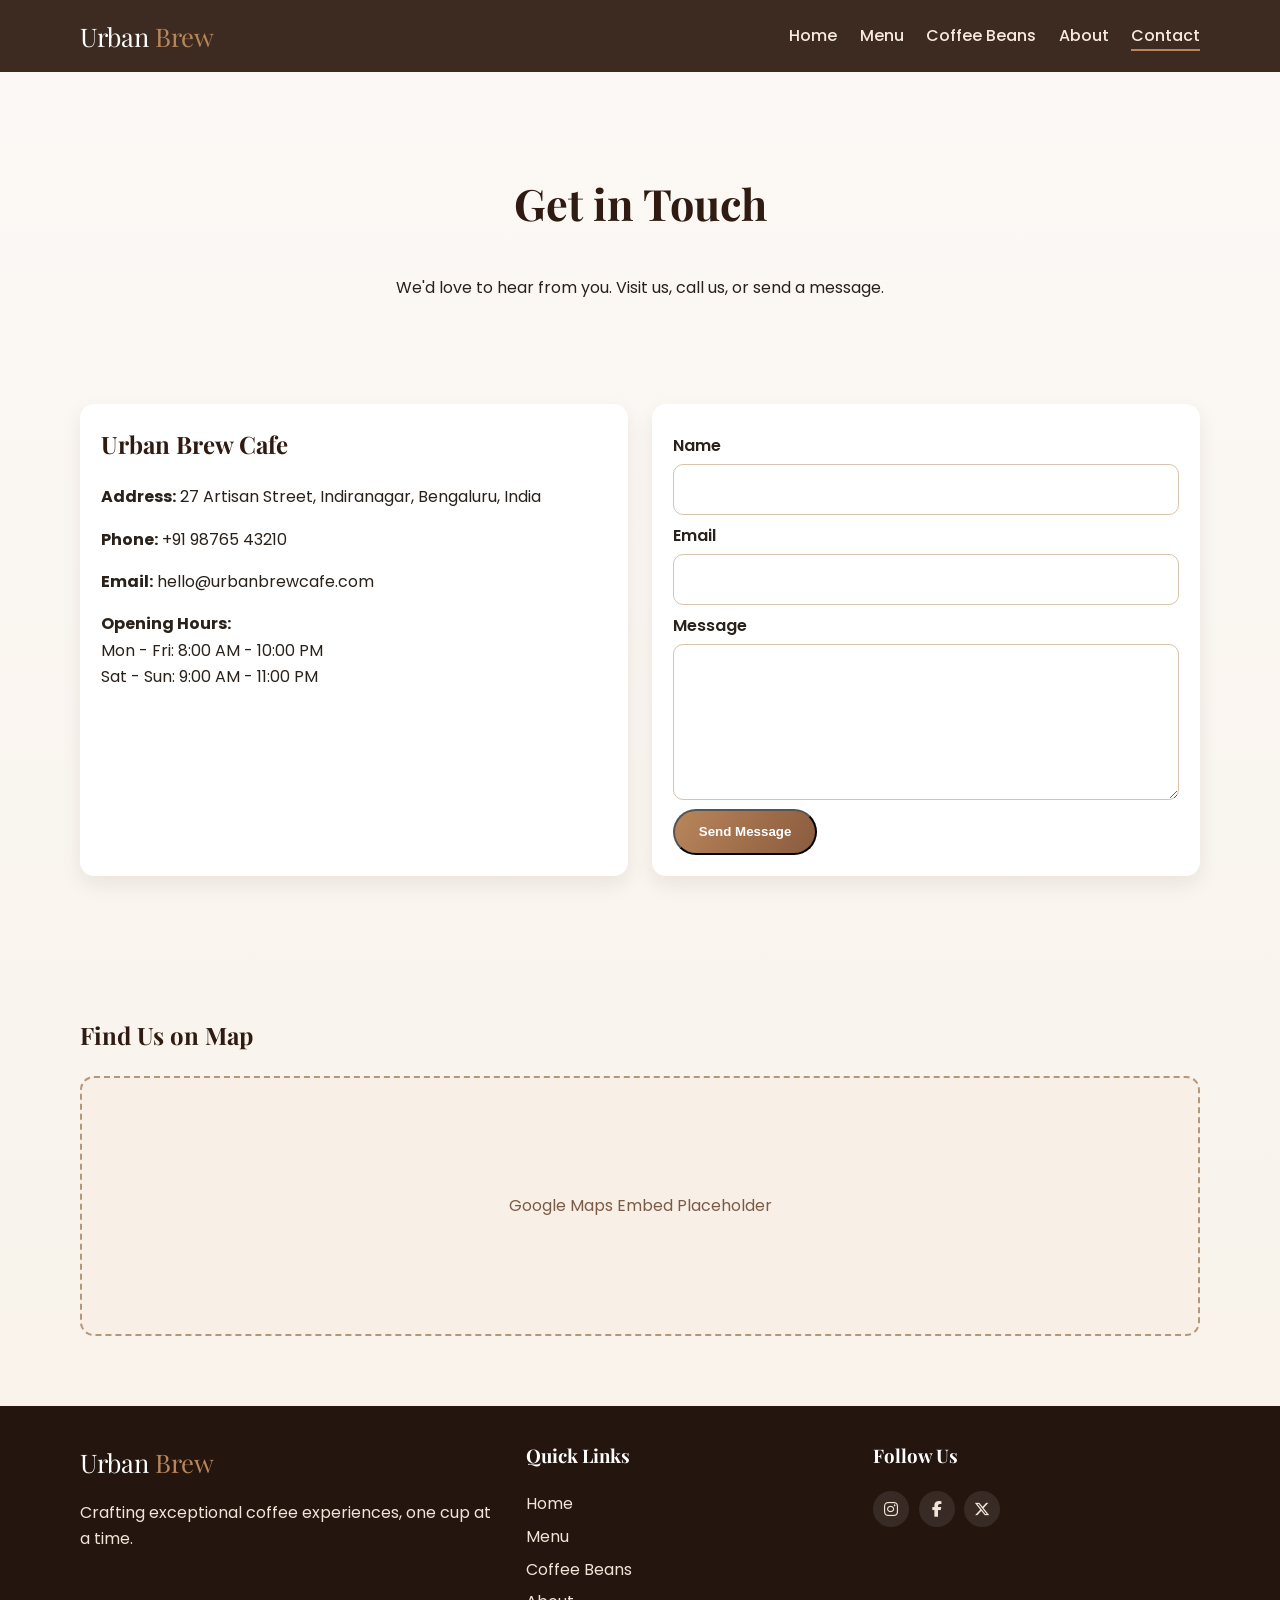
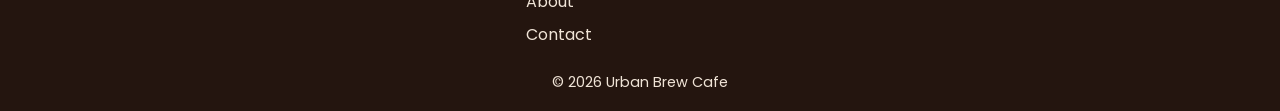
<file: contact.html>
<!DOCTYPE html>
<html lang="en">
<head>
  <meta charset="UTF-8" />
  <meta name="viewport" content="width=device-width, initial-scale=1.0" />
  <title>Urban Brew | Contact</title>
  <meta name="description" content="Contact Urban Brew for cafe location, opening hours, and customer inquiries." />
  <link rel="preconnect" href="https://fonts.googleapis.com" />
  <link rel="preconnect" href="https://fonts.gstatic.com" crossorigin />
  <link href="https://fonts.googleapis.com/css2?family=Playfair+Display:wght@600;700&family=Poppins:wght@300;400;500;600;700&display=swap" rel="stylesheet" />
  <link rel="stylesheet" href="https://cdnjs.cloudflare.com/ajax/libs/font-awesome/6.5.2/css/all.min.css" integrity="sha512-SnH5WK+bZxgPHs44uWix+LLJAJ9/2PkPKZ5QiAj6Ta86w+fsb2TkR4j8RykW5P4J7l+Yd2Pz2xYt+QYF9QY2mg==" crossorigin="anonymous" referrerpolicy="no-referrer" />
  <link rel="stylesheet" href="style.css" />
</head>
<body>
  <header class="site-header">
    <nav class="navbar container" aria-label="Primary Navigation">
      <a class="logo" href="index.html">Urban <span>Brew</span></a>
      <button class="nav-toggle" aria-expanded="false" aria-controls="nav-links" aria-label="Open navigation menu"><span></span><span></span><span></span></button>
      <ul class="nav-links" id="nav-links">
        <li><a href="index.html">Home</a></li>
        <li><a href="menu.html">Menu</a></li>
        <li><a href="beans.html">Coffee Beans</a></li>
        <li><a href="about.html">About</a></li>
        <li><a href="contact.html" class="active">Contact</a></li>
      </ul>
    </nav>
  </header>

  <main class="page-main container">
    <section class="section-heading page-title">
      <h1>Get in Touch</h1>
      <p>We'd love to hear from you. Visit us, call us, or send a message.</p>
    </section>

    <section class="contact-layout section">
      <div class="contact-info">
        <h2>Urban Brew Cafe</h2>
        <p><strong>Address:</strong> 27 Artisan Street, Indiranagar, Bengaluru, India</p>
        <p><strong>Phone:</strong> +91 98765 43210</p>
        <p><strong>Email:</strong> hello@urbanbrewcafe.com</p>
        <p><strong>Opening Hours:</strong><br />Mon - Fri: 8:00 AM - 10:00 PM<br />Sat - Sun: 9:00 AM - 11:00 PM</p>
      </div>

      <form class="contact-form" aria-label="Contact form">
        <label for="name">Name</label>
        <input id="name" name="name" type="text" required />

        <label for="email">Email</label>
        <input id="email" name="email" type="email" required />

        <label for="message">Message</label>
        <textarea id="message" name="message" rows="5" required></textarea>

        <button type="submit" class="btn btn-primary">Send Message</button>
      </form>
    </section>

    <section class="section">
      <h2>Find Us on Map</h2>
      <div class="map-placeholder" role="img" aria-label="Google Maps embed placeholder showing Urban Brew location">
        <p>Google Maps Embed Placeholder</p>
      </div>
    </section>
  </main>

  <footer class="site-footer">
    <div class="container footer-grid">
      <div><a class="logo" href="index.html">Urban <span>Brew</span></a><p>Crafting exceptional coffee experiences, one cup at a time.</p></div>
      <div><h3>Quick Links</h3><ul><li><a href="index.html">Home</a></li><li><a href="menu.html">Menu</a></li><li><a href="beans.html">Coffee Beans</a></li><li><a href="about.html">About</a></li><li><a href="contact.html">Contact</a></li></ul></div>
      <div><h3>Follow Us</h3><div class="social-icons"><a href="#" aria-label="Instagram"><i class="fa-brands fa-instagram"></i></a><a href="#" aria-label="Facebook"><i class="fa-brands fa-facebook-f"></i></a><a href="#" aria-label="Twitter"><i class="fa-brands fa-x-twitter"></i></a></div></div>
    </div>
    <p class="copyright">© 2026 Urban Brew Cafe</p>
  </footer>

  <button id="backToTop" class="back-to-top" aria-label="Back to top"><i class="fa-solid fa-arrow-up"></i></button>
  <script src="script.js"></script>
</body>
</html>
</file>
<file: style.css>
/* Urban Brew - Global Theme */
:root {
  --dark-brown: #2f1b12;
  --mocha: #6f4e37;
  --cream: #f7f1e8;
  --beige: #e5d4c0;
  --accent: #b8865b;
  --text: #2a211b;
  --white: #ffffff;
  --shadow: 0 12px 28px rgba(47, 27, 18, 0.14);
  --radius: 14px;
}

* { box-sizing: border-box; }
html { scroll-behavior: smooth; }
body {
  margin: 0;
  font-family: 'Poppins', sans-serif;
  color: var(--text);
  background: linear-gradient(180deg, #fcf9f6 0%, var(--cream) 100%);
  line-height: 1.65;
}

h1, h2, h3 { font-family: 'Playfair Display', serif; margin-top: 0; color: var(--dark-brown); }
a { color: inherit; text-decoration: none; }
img { width: 100%; display: block; border-radius: var(--radius); }

.container { width: min(1120px, 92%); margin: 0 auto; }
.section { padding: 4.4rem 0; }
.page-main { padding-top: 6rem; }
.section-heading { text-align: center; max-width: 680px; margin: 0 auto 2rem; }
.section-heading h2, .page-title h1 { font-size: clamp(1.9rem, 4vw, 2.7rem); }
.eyebrow { color: var(--beige); letter-spacing: 0.12em; text-transform: uppercase; font-weight: 600; }

.site-header {
  position: sticky;
  top: 0;
  z-index: 50;
  background: rgba(47, 27, 18, 0.93);
  backdrop-filter: blur(7px);
}

.navbar {
  min-height: 72px;
  display: flex;
  justify-content: space-between;
  align-items: center;
}

.logo {
  font-family: 'Playfair Display', serif;
  font-size: 1.6rem;
  color: var(--white);
}
.logo span { color: var(--accent); }

.nav-links {
  list-style: none;
  margin: 0;
  padding: 0;
  display: flex;
  gap: 1.4rem;
}

.nav-links a {
  color: #f6eade;
  font-weight: 500;
  padding-bottom: 4px;
  position: relative;
}
.nav-links a::after {
  content: '';
  position: absolute;
  left: 0;
  bottom: 0;
  width: 100%;
  height: 2px;
  transform: scaleX(0);
  transform-origin: left;
  background: var(--accent);
  transition: transform 0.25s ease;
}
.nav-links a:hover::after,
.nav-links a.active::after { transform: scaleX(1); }

.nav-toggle { display: none; background: transparent; border: 0; cursor: pointer; }
.nav-toggle span {
  display: block;
  width: 26px;
  height: 2px;
  margin: 5px 0;
  background: var(--white);
}

.hero {
  min-height: 90vh;
  background-image: url('https://images.unsplash.com/photo-1495474472287-4d71bcdd2085?auto=format&fit=crop&w=1800&q=80');
  background-size: cover;
  background-position: center;
  background-attachment: fixed;
}
.hero-overlay {
  min-height: 90vh;
  background: linear-gradient(to right, rgba(24, 14, 10, 0.78), rgba(24, 14, 10, 0.4));
  display: flex;
  align-items: center;
}
.hero-content { color: var(--white); max-width: 720px; }
.hero-content h1 { color: var(--white); font-size: clamp(2.1rem, 5vw, 3.6rem); }

.btn {
  display: inline-block;
  border-radius: 999px;
  padding: 0.85rem 1.5rem;
  font-weight: 600;
  transition: transform 0.2s ease, box-shadow 0.3s ease;
}
.btn-primary {
  background: linear-gradient(120deg, #b8865b, #8a5b3e);
  color: var(--white);
}
.btn:hover { transform: translateY(-3px); box-shadow: var(--shadow); }

.cards-grid {
  display: grid;
  grid-template-columns: repeat(auto-fit, minmax(240px, 1fr));
  gap: 1.4rem;
}
.card {
  background: var(--white);
  border-radius: var(--radius);
  overflow: hidden;
  box-shadow: 0 8px 20px rgba(50, 31, 19, 0.1);
  transition: transform 0.28s ease, box-shadow 0.28s ease;
}
.card:hover {
  transform: translateY(-8px);
  box-shadow: var(--shadow);
}
.card-content { padding: 1.15rem; }
.price { font-weight: 700; color: var(--mocha); }

.split-layout {
  display: grid;
  gap: 2rem;
  grid-template-columns: repeat(2, minmax(0, 1fr));
  align-items: center;
}
.about-intro { background: #f3e9de; }

.gallery-grid {
  display: grid;
  grid-template-columns: repeat(4, 1fr);
  gap: 0.9rem;
}
.gallery-grid img {
  height: 210px;
  object-fit: cover;
  transition: transform 0.3s ease;
}
.gallery-grid img:hover { transform: scale(1.03); }

.testimonials { background: #fbf4eb; }
.testimonial-slider { position: relative; min-height: 130px; }
.testimonial {
  position: absolute;
  inset: 0;
  opacity: 0;
  transform: translateY(12px);
  transition: opacity 0.45s ease, transform 0.45s ease;
  text-align: center;
}
.testimonial.active { opacity: 1; transform: translateY(0); }

.process-grid {
  display: grid;
  grid-template-columns: repeat(auto-fit, minmax(220px, 1fr));
  gap: 1.2rem;
}
.process-card {
  text-align: center;
  background: var(--white);
  padding: 1.5rem;
  border-radius: var(--radius);
  box-shadow: 0 8px 20px rgba(50, 31, 19, 0.08);
}
.bean-icon {
  font-size: 2rem;
  color: var(--mocha);
  animation: float 2.4s ease-in-out infinite;
}
@keyframes float {
  0%, 100% { transform: translateY(0); }
  50% { transform: translateY(-8px); }
}

.contact-layout {
  display: grid;
  grid-template-columns: 1fr 1fr;
  gap: 1.5rem;
}
.contact-info, .contact-form {
  background: var(--white);
  border-radius: var(--radius);
  padding: 1.3rem;
  box-shadow: 0 8px 20px rgba(50, 31, 19, 0.08);
}
.contact-form label { display: block; margin: 0.5rem 0 0.3rem; font-weight: 600; }
.contact-form input,
.contact-form textarea {
  width: 100%;
  border: 1px solid #d8c3ad;
  border-radius: 10px;
  padding: 0.7rem;
  font: inherit;
}
.map-placeholder {
  min-height: 260px;
  border: 2px dashed #b4977b;
  border-radius: var(--radius);
  display: grid;
  place-items: center;
  background: #f8efe6;
  color: #7a5c46;
}

.site-footer {
  background: #24150f;
  color: #f0e4d7;
  padding: 2.2rem 0 1rem;
}
.footer-grid {
  display: grid;
  grid-template-columns: 1.3fr 1fr 1fr;
  gap: 1.3rem;
}
.footer-grid h3 { color: #fff; }
.footer-grid ul { list-style: none; margin: 0; padding: 0; }
.footer-grid li { margin-bottom: 0.4rem; }
.footer-grid a:hover { color: var(--accent); }
.social-icons { display: flex; gap: 0.6rem; }
.social-icons a {
  width: 36px;
  height: 36px;
  border-radius: 50%;
  display: grid;
  place-items: center;
  background: rgba(255, 255, 255, 0.09);
}
.copyright { text-align: center; margin: 1rem 0 0; font-size: 0.9rem; }

.back-to-top {
  position: fixed;
  right: 18px;
  bottom: 18px;
  width: 42px;
  height: 42px;
  border: 0;
  border-radius: 50%;
  background: #8a5b3e;
  color: #fff;
  cursor: pointer;
  opacity: 0;
  pointer-events: none;
  transition: 0.25s;
}
.back-to-top.show { opacity: 1; pointer-events: auto; }

@media (max-width: 900px) {
  .gallery-grid { grid-template-columns: repeat(2, 1fr); }
  .split-layout,
  .contact-layout,
  .footer-grid { grid-template-columns: 1fr; }
  .nav-toggle { display: block; }
  .nav-links {
    position: absolute;
    top: 72px;
    left: 0;
    right: 0;
    flex-direction: column;
    background: #2b1911;
    max-height: 0;
    overflow: hidden;
    transition: max-height 0.3s ease;
    padding: 0 1rem;
  }
  .nav-links.open { max-height: 280px; padding: 1rem; }
}

@media (max-width: 600px) {
  .section { padding: 3rem 0; }
  .hero,
  .hero-overlay { min-height: 82vh; }
  .gallery-grid { grid-template-columns: 1fr; }
}
</file>
